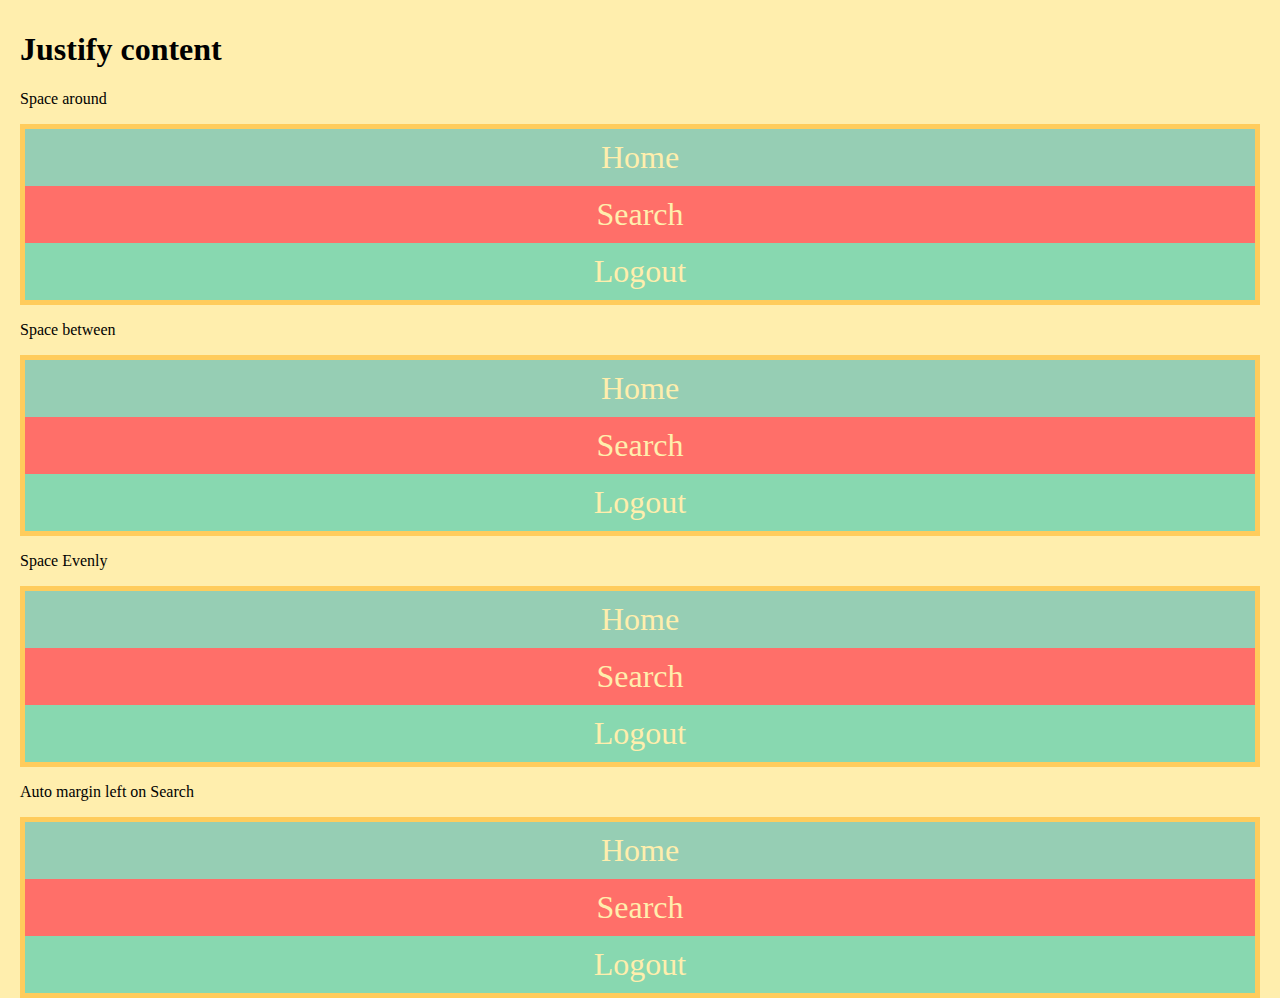
<file: index.html>
<!DOCTYPE html>
<html lang="en">
<head>
    <meta charset="UTF-8">
    <title>Flexbox course</title>
    <link rel="stylesheet" href="basic.css">
    <link rel="stylesheet" href="index.css">
</head>
<body>
<h1>Justify content</h1>
<p>Space around</p>
<nav class="container" style="justify-content: space-around;">
    <div>Home</div>
    <div>Search</div>
    <div>Logout</div>
</nav>
<p>Space between</p>
<nav class="container" style="justify-content: space-between;">
    <div>Home</div>
    <div>Search</div>
    <div>Logout</div>
</nav>
<p>Space Evenly</p>
<nav class="container" style="justify-content: space-evenly;">
    <div>Home</div>
    <div>Search</div>
    <div>Logout</div>
</nav>
<p>Auto margin left on Search</p>
<nav class="container">
    <div>Home</div>
    <div style="margin-left: auto">Search</div>
    <div>Logout</div>
</nav>
</body>
</html>
</file>
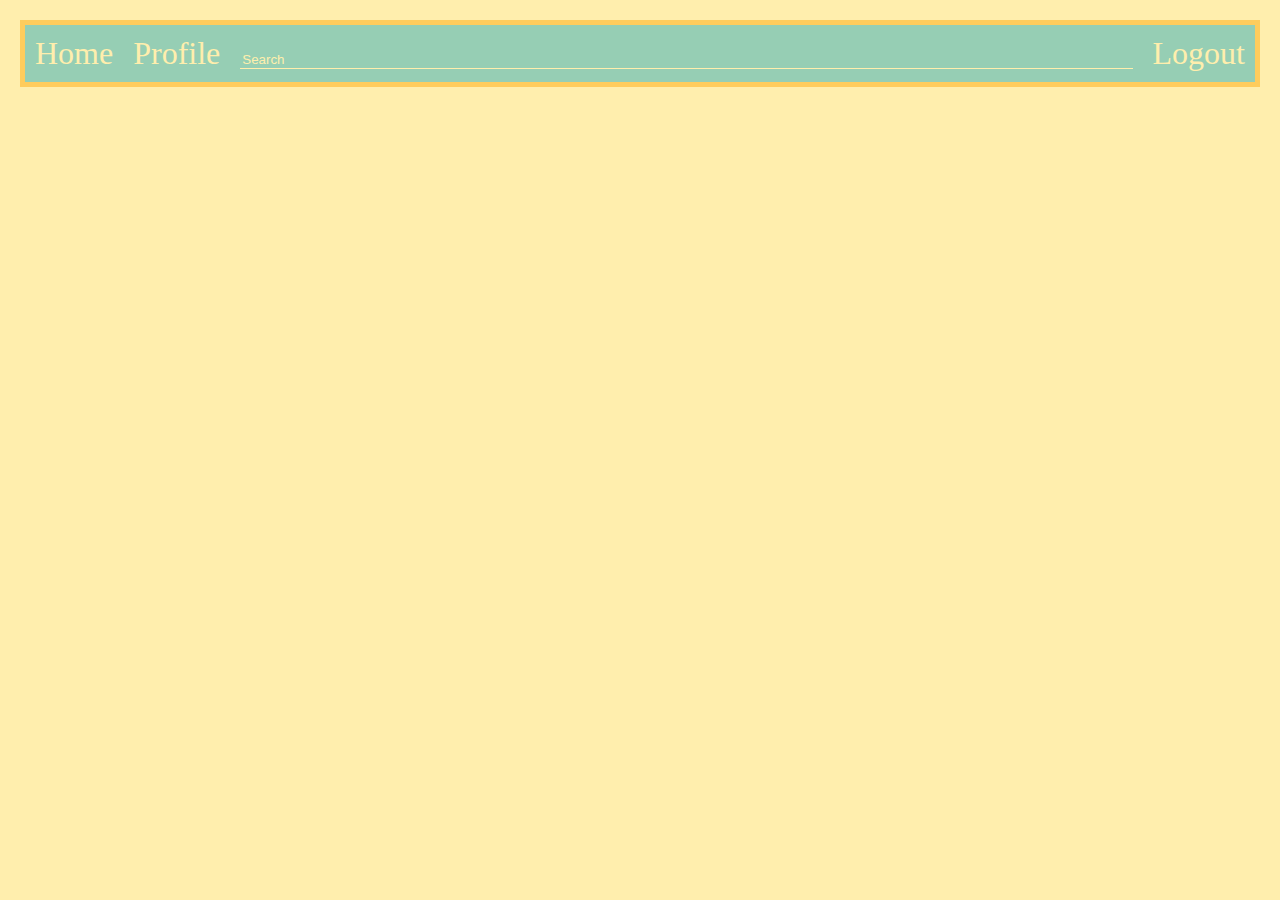
<file: responsive-navbar/index.html>
<html>
<head>
    <title>Responsive navbar</title>
    <link rel="stylesheet" href="basic.css">
    <link rel="stylesheet" href="index.css">
</head>
<body>
<nav>
    <ul class="container">
        <li>Home</li>
        <li>Profile</li>
        <li class="search">
            <input type="text" class="search-input" placeholder="Search">
        </li>
        <li>Logout</li>
    </ul>
</nav>
</body>
</html>
</file>
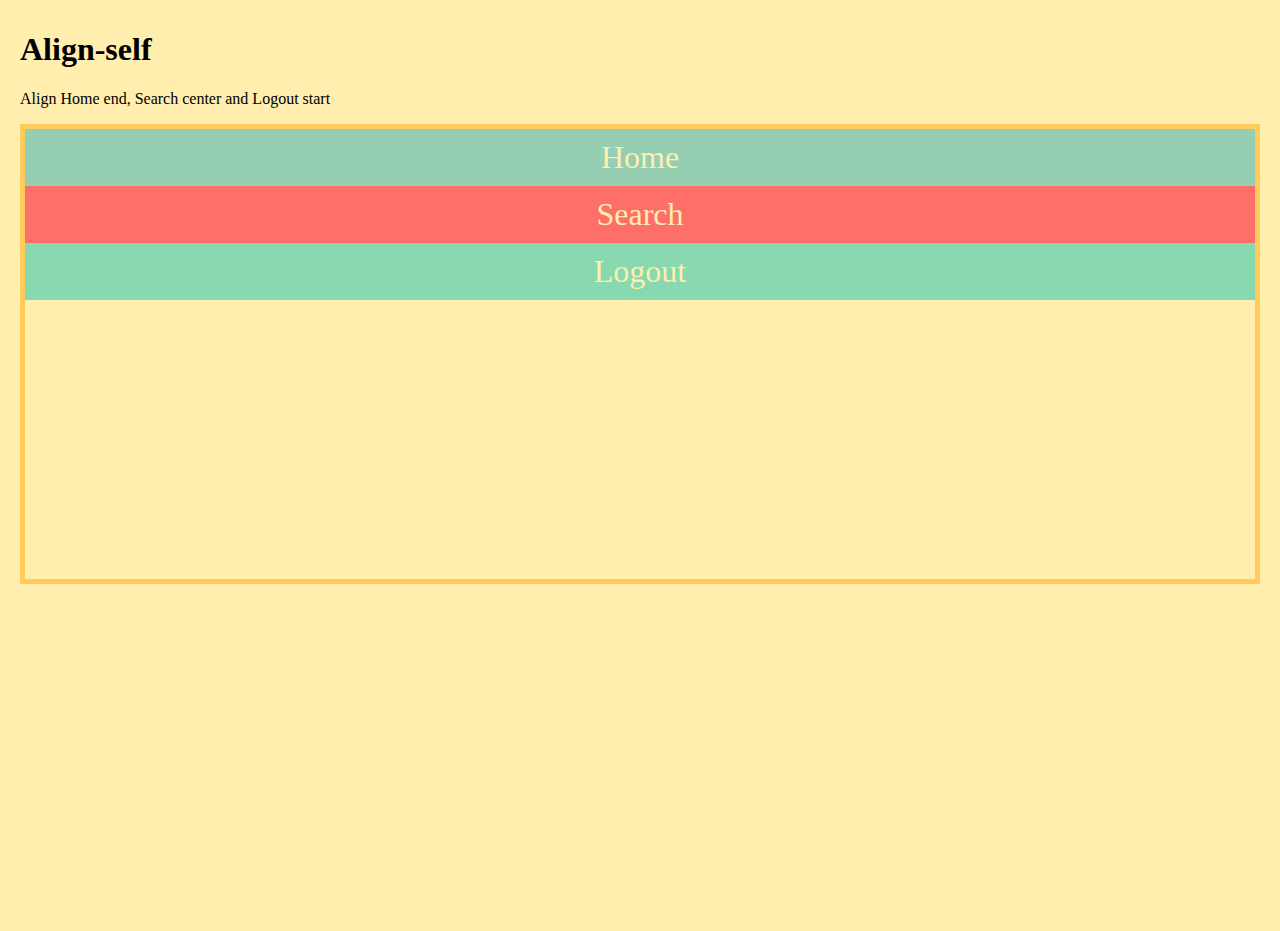
<file: align-here-and-there.html>
<!DOCTYPE html>
<html lang="en">
<head>
    <meta charset="UTF-8">
    <title>Align flex</title>
    <link rel="stylesheet" href="basic.css">
    <link rel="stylesheet" href="index.css">
</head>
<body>
<h1>Align-self</h1>
<p>Align Home end, Search center and Logout start</p>
<nav class="container" style="height: 50%">
    <div style="align-self:flex-end">Home</div>
    <div style="align-self: center">Search</div>
    <div style="align-self: flex-start">Logout</div>
</nav>

</body>
</html>
</file>
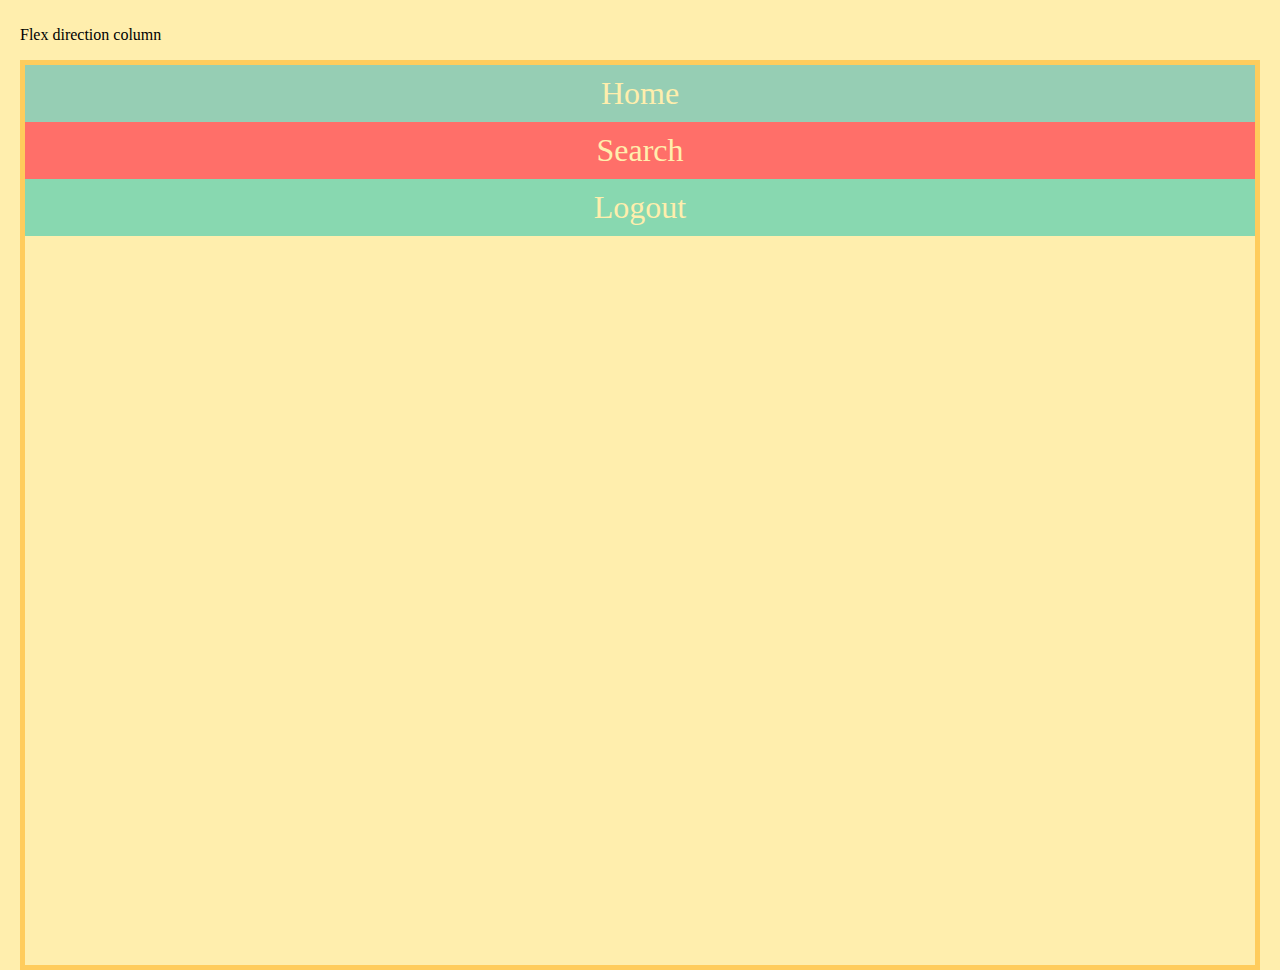
<file: flex-direction.html>
<!DOCTYPE html>
<html lang="en">
<head>
    <meta charset="UTF-8">
    <title>Flex direction</title>
    <link rel="stylesheet" href="basic.css">
    <link rel="stylesheet" href="index.css">
</head>
<body>
<p>Flex direction column</p>
<nav class="container"
     style="align-items: flex-end; flex-direction: column; justify-content: flex-end; height: 100%">
    <div style="">Home</div>
    <div style="">Search</div>
    <div style="">Logout</div>
</nav>

</body>
</html>
</file>
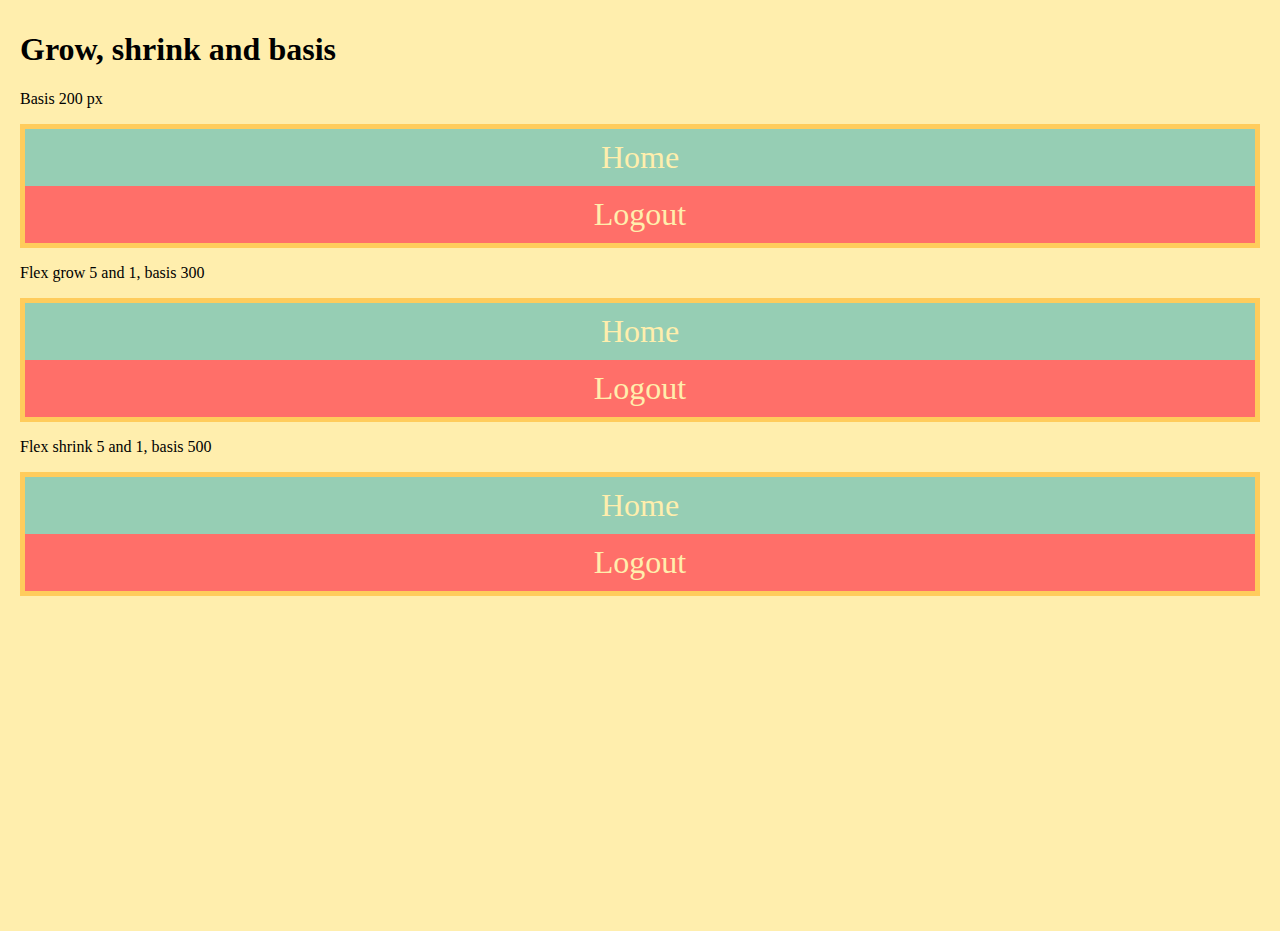
<file: grow-shrink.html>
<!DOCTYPE html>
<html lang="en">
<head>
    <meta charset="UTF-8">
    <title>Flexbox course</title>
    <link rel="stylesheet" href="basic.css">
    <link rel="stylesheet" href="index.css">
</head>
<body>
<h1>Grow, shrink and basis</h1>
<p>Basis 200 px</p>
<nav class="container" style="">
    <div style="flex-basis: 200px">Home</div>
    <div style="flex-basis: 200px">Logout</div>
</nav>
<p>Flex grow 5 and 1, basis 300</p>
<nav class="container" style="">
    <div style="flex-grow: 5; flex-basis: 300px">Home</div>
    <div style="flex-grow: 1; flex-basis: 300px">Logout</div>
</nav>
<p>Flex shrink 5 and 1, basis 500</p>
<nav class="container" style="">
    <div style="flex-shrink: 5; flex-basis: 500px">Home</div>
    <div style="flex-shrink: 1; flex-basis: 500px">Logout</div>
</nav>
</body>
</html>
</file>
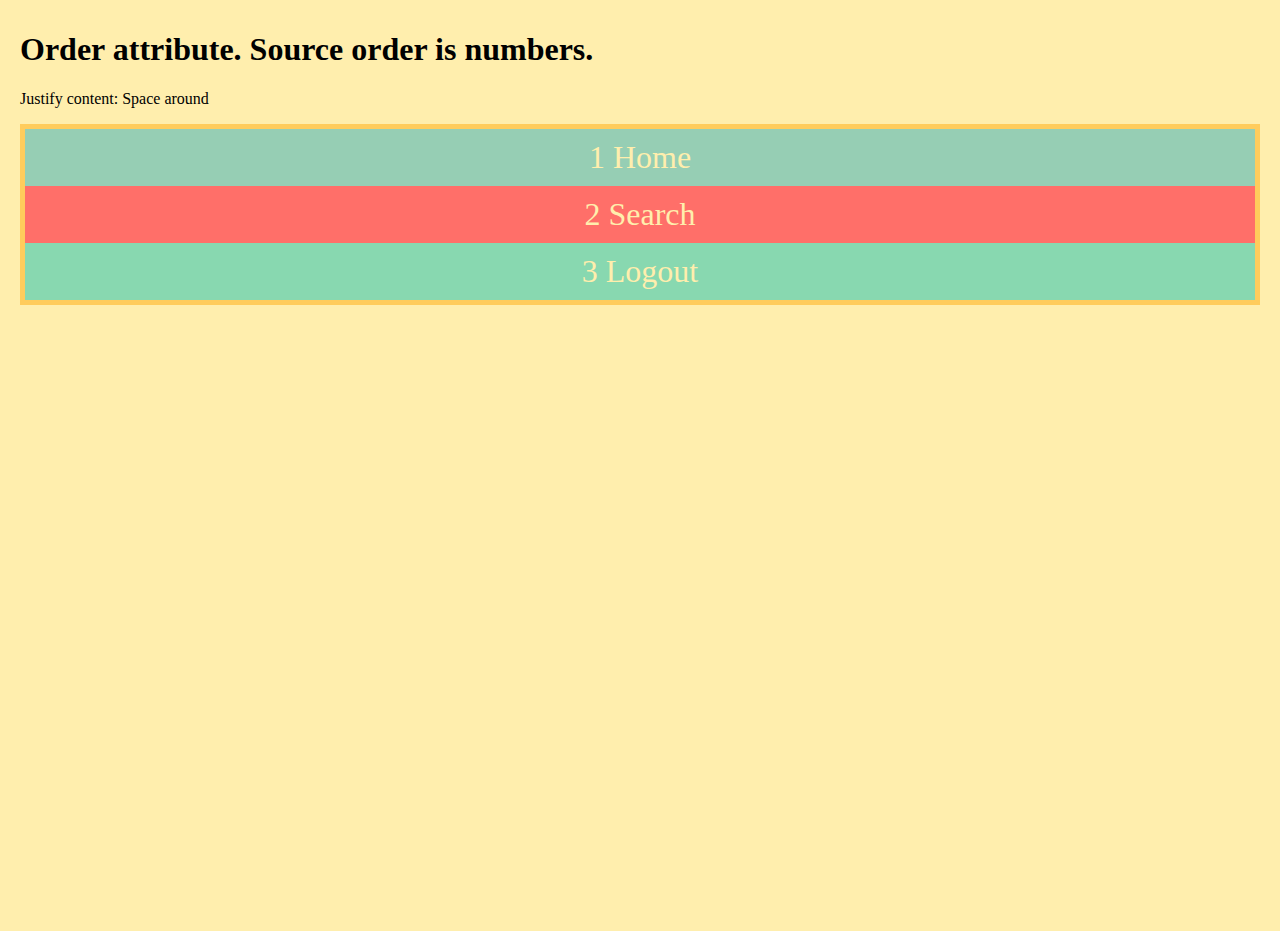
<file: order.html>
<!DOCTYPE html>
<html lang="en">
<head>
    <meta charset="UTF-8">
    <title>Flex order</title>
    <link rel="stylesheet" href="basic.css">
    <link rel="stylesheet" href="index.css">
    <link rel="stylesheet" href="order.css">
</head>
<body>
<h1>Order attribute. Source order is numbers.</h1>
<p>Justify content: Space around</p>
<nav class="container" style="justify-content: space-around;">
    <div class="item1">1 Home</div>
    <div class="item2">2 Search</div>
    <div class="item3">3 Logout</div>
</nav>

</body>
</html>
</file>
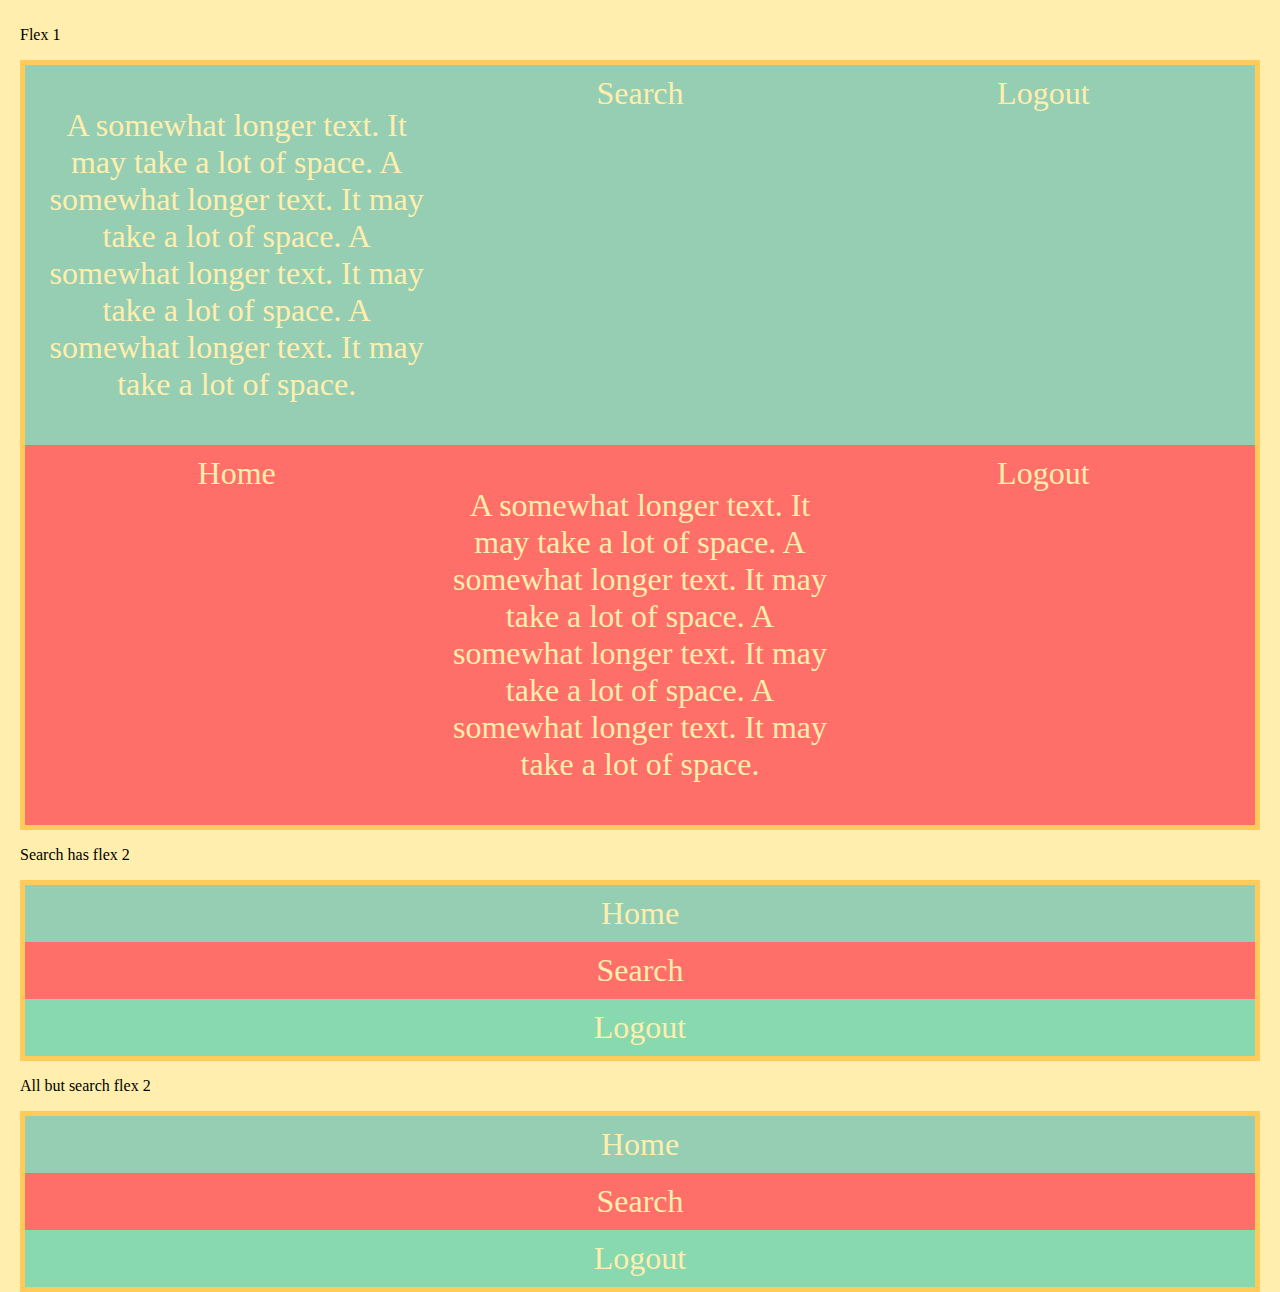
<file: responsive.html>
<!DOCTYPE html>
<html lang="en">
<head>
    <meta charset="UTF-8">
    <title>Responsive flex</title>
    <link rel="stylesheet" href="basic.css">
    <link rel="stylesheet" href="index.css">
</head>
<body>
<p>Flex 1</p>
<nav  class="container">
    <div style="display: flex">
        <div style="flex: 1;">
            <p>
                A somewhat longer text. It may take a lot of space.
                A somewhat longer text. It may take a lot of space.
                A somewhat longer text. It may take a lot of space.
                A somewhat longer text. It may take a lot of space.
            </p>
        </div>
        <div style="flex: 1;">Search</div>
        <div style="flex: 1;">Logout</div>
    </div>
    <div style="display: flex">
        <div style="flex: 1;">Home</div>
        <div style="flex: 1;">
            <p>
                A somewhat longer text. It may take a lot of space.
                A somewhat longer text. It may take a lot of space.
                A somewhat longer text. It may take a lot of space.
                A somewhat longer text. It may take a lot of space.
            </p>
        </div>
        <div style="flex: 1;">Logout</div>
    </div>
</nav>
<p>Search has flex 2</p>
<nav class="container" >
    <div>Home</div>
    <div style="flex: 2">Search</div>
    <div>Logout</div>
</nav>
<p>All but search flex 2</p>
<nav class="container">
    <div style="flex: 2">Home</div>
    <div>Search</div>
    <div style="flex: 2">Logout</div>
</nav>
</body>
</html>
</file>
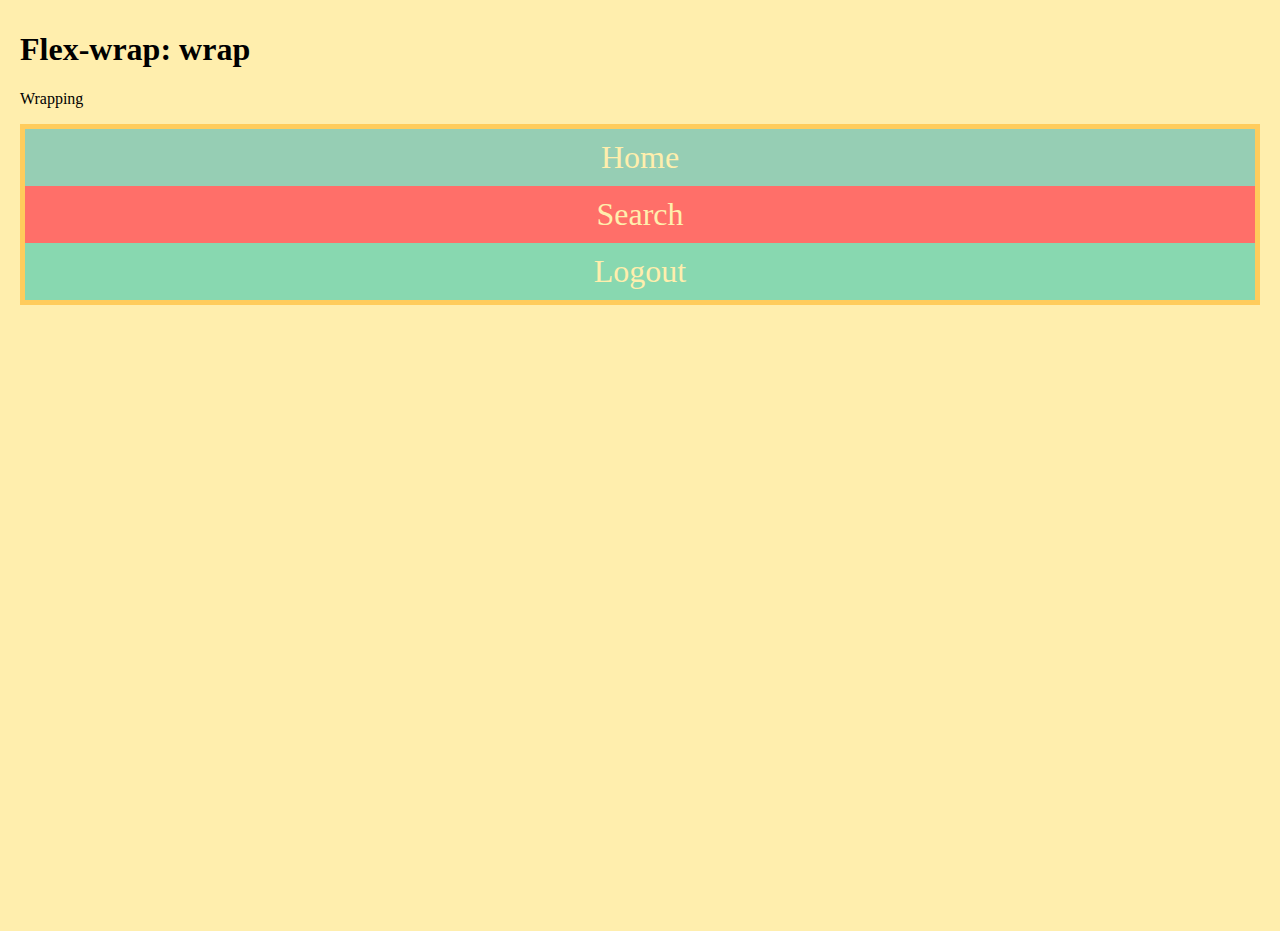
<file: wrapping.html>
<!DOCTYPE html>
<html lang="en">
<head>
    <meta charset="UTF-8">
    <title>Wrapping</title>
    <link rel="stylesheet" href="basic.css">
    <link rel="stylesheet" href="index.css">
</head>
<body>
<h1>Flex-wrap: wrap</h1>
<p>Wrapping</p>
<nav class="container"
     style="flex-wrap: wrap; justify-content: space-evenly ">
    <div style="">Home</div>
    <div style="">Search</div>
    <div style="">Logout</div>
</nav>

</body>
</html>
</file>
<file: basic.css>
.container > div {
    padding: 10px;
    text-align: center;
    font-size: 2em;
    color: #ffeead;
}

html, body {
    background-color: #ffeead;
    margin: 10px;
    height: 100%;
}

.container > div:nth-child(1) {
    background-color: #96ceb4;
}

.container > div:nth-child(2) {
    background-color: #ff6f69;
}

.container > div:nth-child(3) {
    background-color: #88d8b0;
}
</file>
<file: index.css>
.container {
    border: 5px solid #ffcc5c;
    /*display: flex;*/

}
</file>
<file: responsive-navbar/basic.css>
.container > li {
    padding: 10px;
    text-align: center;
    font-size: 2em;
    color: #ffeead;
    box-sizing: border-box;
    background-color: #96ceb4;
    list-style-type: none;
}

html, body {
    background-color: #ffeead;
    margin: 10px;
}

.container {
    padding: 0;
}
.search-input {
    background: #ff6e68;
    border: 0;
    width: 100%;
    outline: 0;
    background: transparent;
    border-bottom: 1px solid #ffeead;
    color: #ffeead;
}
::placeholder{
    color: #ffeead;
}

.search-input:focus {
    outline: none;
}

.container > li {
    background-color: #96ceb4;
}
</file>
<file: responsive-navbar/index.css>
.container {
    border: 5px solid #ffcc5c;
    display: flex;
}

.search {
    flex: 1;
}

@media all and (max-width: 600px) {
    .container {
        flex-wrap: wrap;
    }
    .container > li {
        flex: 1 1 50%;
    }

    .search > input {
        text-align: center;
    }
}

@media all and (max-width: 400px) {
    .container > li {
        flex: 1 1 100%;
    }
    .search {
        order: 1;
    }
}
</file>
<file: order.css>
.item1 {
    order: 1;
}


.item2 {
    order: 0;
}


.item3 {
    order: -1;
}
</file>
